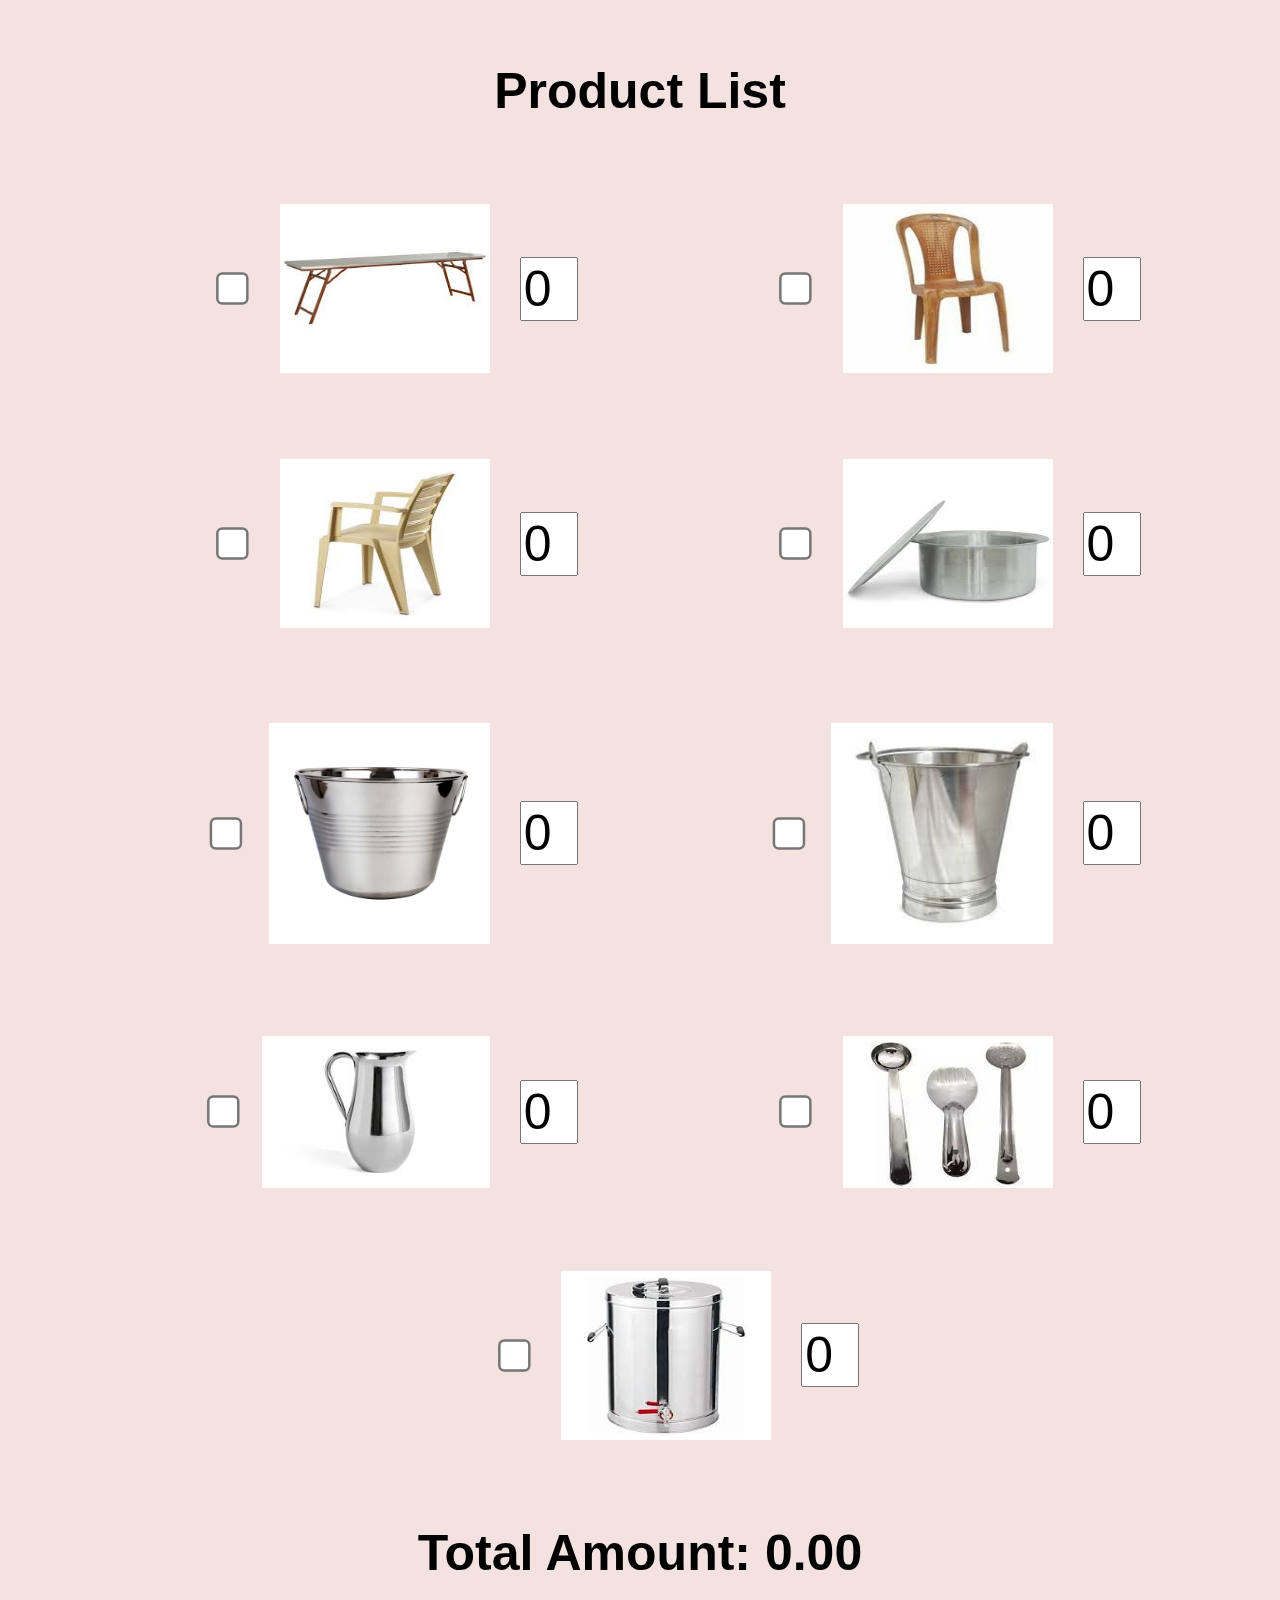
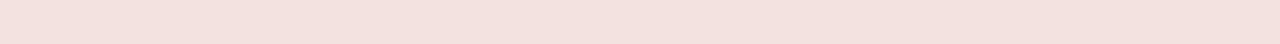
<file: book.html>
<!DOCTYPE html>
<html lang="en">
<head>
  <meta charset="UTF-8">
  <meta name="viewport" content="width=device-width, initial-scale=1.0">
  <title>Book Now</title>
  <link rel="stylesheet" href="book.css">
</head>
<body>
  <h2>Product List</h2>
  <div class="product-selection">
    <div class="product">
      <input type="checkbox" data-price="40">
      <img src="/Img/Product/1tab.jpeg" alt="Product 1">
      <input type="number" min="0" value="0">
    </div>
    <div class="product">
      <input type="checkbox" data-price="2">
      <img src="/Img/Product/2tc.jpeg" alt="Product 2">
      <input type="number" min="0" value="0">
    </div>
    <div class="product">
      <input type="checkbox" data-price="4">
      <img src="Img/Product/3sc.jpeg" alt="Product 3">
      <input type="number" min="0" value="0">
    </div>
    <div class="product">
        <input type="checkbox" data-price="100">
        <img src="Img/Product/4v1.jpeg" alt="Product 4">
        <input type="number" min="0" value="0">
      </div>
      <div class="product">
        <input type="checkbox" data-price="10">
        <img src="Img/Product/5ak.jpg" alt="Product 5">
        <input type="number" min="0" value="0">
      </div>
      <div class="product">
        <input type="checkbox" data-price="10">
        <img src="Img/Product/6buc.jpeg" alt="Product 6">
        <input type="number" min="0" value="0">
      </div>
      <div class="product">
        <input type="checkbox" data-price="5">
        <img src="Img/Product/7j.jpeg" alt="Product 7">
        <input type="number" min="0" value="0">
      </div>
      <div class="product">
        <input type="checkbox" data-price="0">
        <img src="Img/Product/8kar.jpeg" alt="Product 8">
        <input type="number" min="0" value="0">
      </div>
      <div class="product">
        <input type="checkbox" data-price="50">
        <img src="Img/Product/9tdr.jpeg" alt="Product 9">
        <input type="number" min="0" value="0">
      </div>
    
  </div>
  <div class="total-amount">
    <h2>Total Amount: <span id="total-amount-value">0</span></h2>
  </div>
  <script src="script.js"></script>
</body>
</html>
</file>
<file: book.css>
h2{
  font-size: 50px;
  text-align: center;
}
body {
    background-color: rgb(243, 226, 224);
    font-family: Arial, sans-serif;
    margin: 0;
    padding: 20px;
  } 
  .product input {
    margin-left: 30px;
    font-size: 50px;
    width: 50px;
  }
  
  .total-amount {
    margin-top: 20px;
  }
  .product img{
    height: 75%;
    width: 75%;
  }
  .product input[type="checkbox"] {
    margin-right: 30px;
    transform: scale(2.5); /* Adjust the scale value as needed to increase the size */
  }
  .product-selection {
    display: flex;
    flex-wrap: wrap;
    justify-content: space-evenly;
  }
  
  .product {
    flex: 0 0 calc(33.33% - 20px); /* Adjust the width as needed */
    display: flex;
    align-items: center;
    padding: 5px 5px 5px 50px;
    margin: 10px 0;
  }
</file>
